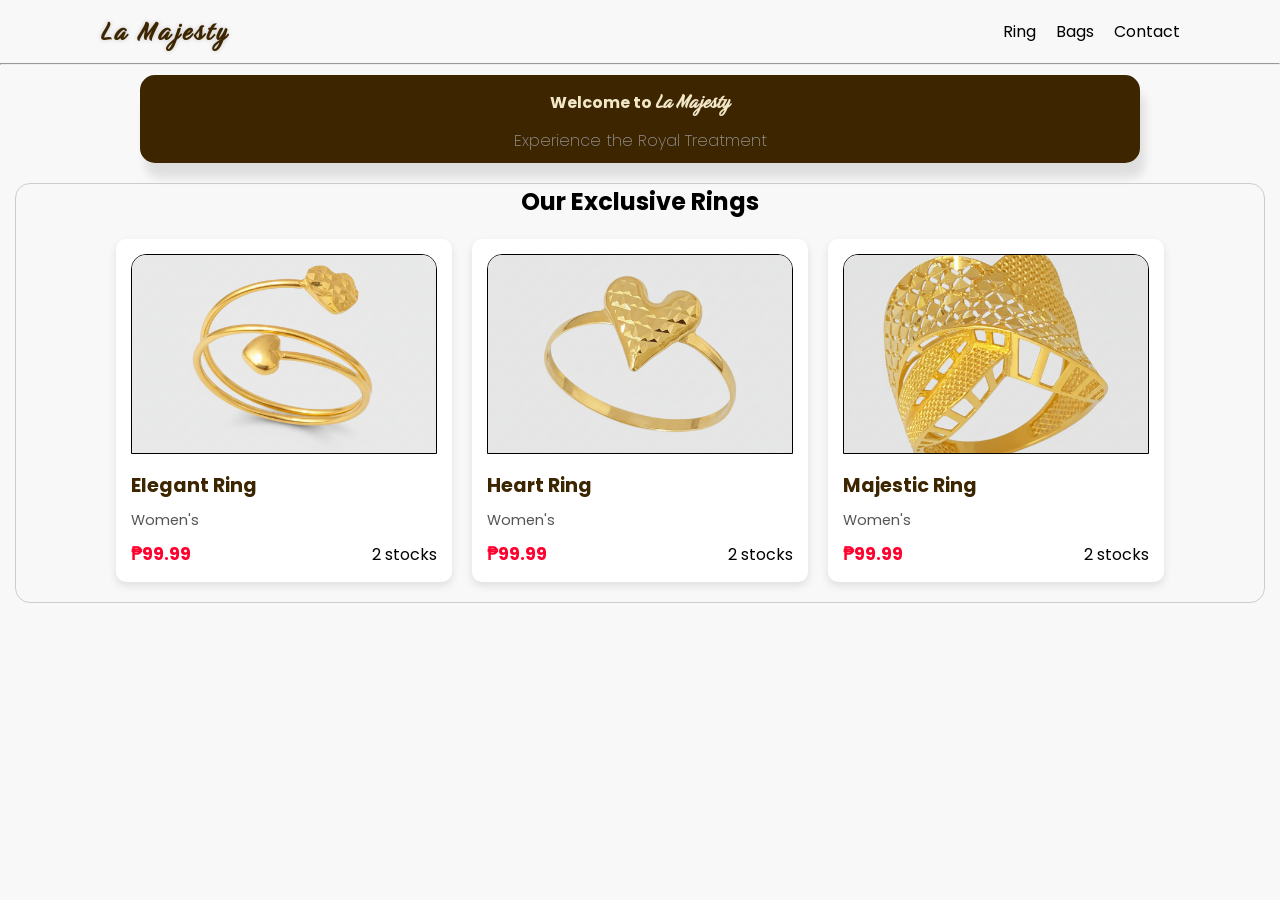
<file: index.html>
<!DOCTYPE html>
<html lang="en">
<head>
    <meta charset="UTF-8">
    <meta name="viewport" content="width=device-width, initial-scale=1.0">
    <title>La Majesty</title>

    <!-- Style -->
    <link rel="stylesheet" href="styles/style.css">


</head>
<body>

    <nav>
        <div class="logo">
             <h4 class="logo-title">La Majesty</h4>

             <ul class="nav-link">
                 
                <li><a href="index.html" class="link">Ring</a></li>
                <li><a href="bags1.html" class="link">Bags</a></li>
                
                <li><a href="https://www.instagram.com/lamajesty__/" class="link" target="_blank">Contact</a></li>

             </ul>
        </div>
         
    </nav>

    <!-- Horizontal Line -->
    <hr class="lines">  

    <header>
        <div class="header-content">
            <h4 class="header-title">Welcome to <span class="birthstone-font"> La Majesty </span></h4>
            <p class="header-subtitle">Experience the Royal Treatment</p>
            
        </div>
    </header>

    <section class="product" id="productSection">

        <h2 class="section-title">Our Exclusive Rings</h2>

        <div class="product-grid">

            <div class="product-card">
                <img src="./images/Gemini_Generated_Image_4dnfao4dnfao4dnf.png" alt="Product 1" class="product-image">
                <h3 class="product-name">Elegant Ring</h3>
                <p class="product-description">Women's</p>
                <div class="product-details">
                    <span class="product-price">₱99.99</span>
                    <span class="product-stocks">2 stocks</span>
                </div>
            </div>

            <div class="product-card">
                <img src="./images/Gemini_Generated_Image_5n8wmw5n8wmw5n8w.png" alt="Product 2" class="product-image">
                <h3 class="product-name">Heart Ring</h3>
                <p class="product-description">Women's</p>
                <div class="product-details">
                    <span class="product-price">₱99.99</span>
                    <span class="product-stocks">2 stocks</span>
                </div>
            </div>

            <div class="product-card">
                <img src="./images/Gemini_Generated_Image_knk67iknk67iknk6.png" alt="Product 3" class="product-image">
                <h3 class="product-name">Majestic Ring</h3>
                <p class="product-description">Women's</p>
                <div class="product-details">
                    <span class="product-price">₱99.99</span>
                    <span class="product-stocks">2 stocks</span>
                </div>
            </div>

            

        </div>

    </section>


</body>

</html>
</file>
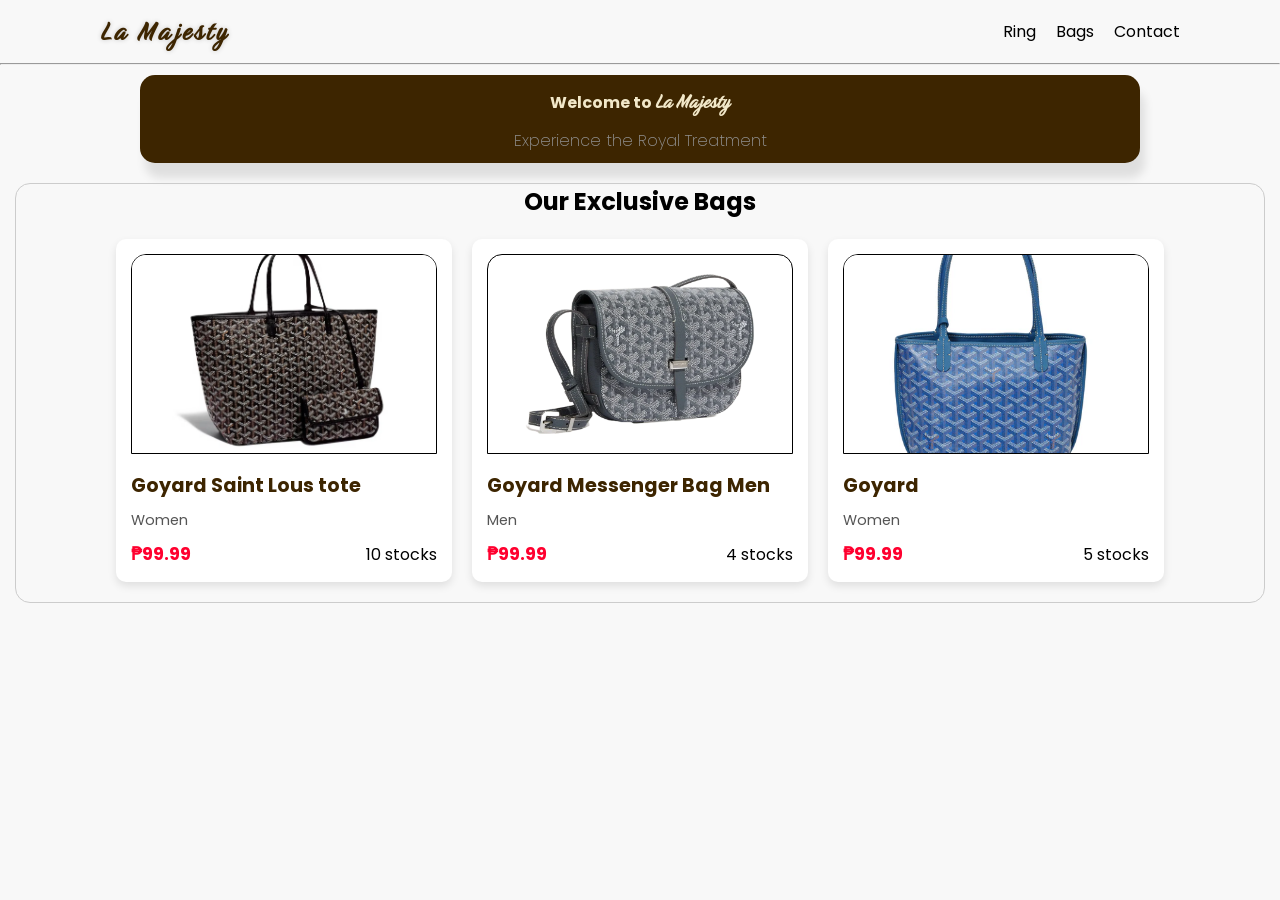
<file: bags1.html>
<!DOCTYPE html>
<html lang="en">
<head>
    <meta charset="UTF-8">
    <meta name="viewport" content="width=device-width, initial-scale=1.0">
    <title>La Majesty</title>

    <!-- Style -->
    <link rel="stylesheet" href="styles/style.css">


</head>
<body>

    <nav>
        <div class="logo">
             <h4 class="logo-title">La Majesty</h4>

             <ul class="nav-link">
                 
                <li><a href="index.html" class="link">Ring</a></li>
                <li><a href="bags.html" class="link">Bags</a></li>
                 
                <li><a href="https://www.instagram.com/lamajesty__/" class="link" target="_blank">Contact</a></li>

             </ul>
        </div>
         
    </nav>

    <!-- Horizontal Line -->
    <hr class="lines">  

    <header>
        <div class="header-content">
            <h4 class="header-title">Welcome to <span class="birthstone-font"> La Majesty </span></h4>
            <p class="header-subtitle">Experience the Royal Treatment</p>
            
        </div>
    </header>

    <section class="product" id="productSection">

        <h2 class="section-title">Our Exclusive Bags</h2>

        <div class="product-grid">

            <div class="product-card">
                <img src="./images/goyard bag.webp" alt="Product 1" class="product-image">
                <h3 class="product-name">Goyard Saint Lous tote </h3>
                <p class="product-description">Women</p>
                <div class="product-details">
                    <span class="product-price">₱99.99</span>
                    <span class="product-stocks">10 stocks</span>
                </div>
            </div>

            <div class="product-card">
                <img src="./images/goyardmessengerbag.webp" alt="Product 1" class="product-image">
                <h3 class="product-name">Goyard Messenger Bag Men</h3>
                <p class="product-description">Men</p>
                <div class="product-details">
                    <span class="product-price">₱99.99</span>
                    <span class="product-stocks">4 stocks</span>
                </div>
            </div>

            <div class="product-card">
                <img src="./images/goyardbag1.webp" alt="Product 1" class="product-image">
                <h3 class="product-name">Goyard </h3>
                <p class="product-description">Women</p>
                <div class="product-details">
                    <span class="product-price">₱99.99</span>
                    <span class="product-stocks">5 stocks</span>
                </div>
            </div>
           

        </div>

    </section>


</body>
</html>
</file>
<file: styles/style.css>
/* Poppins Font */
@import url('https://fonts.googleapis.com/css2?family=Poppins:ital,wght@0,100;0,200;0,300;0,400;0,500;0,600;0,700;0,800;0,900;1,100;1,200;1,300;1,400;1,500;1,600;1,700;1,800;1,900&display=swap');

/* Font for the Logo */
@import url('https://fonts.googleapis.com/css2?family=Birthstone&display=swap');

*{
    margin: 0;
    padding: 0;
    box-sizing: border-box;
    font-family: 'Poppins', sans-serif;
}

/* For the title font */
.birthstone-font{
    font-family: 'Birthstone', cursive;
    font-size: 1.5rem;
}

body{
    background-color: #e4e4e43d;
}


nav{
     
    padding: 10px 100px;
    
     
}

/* NavBar Container */
.logo{
    display: flex;
    align-items: center;
    gap: 10px;
     

}

/* Logo Title */
.logo-title{
    font-family: 'Birthstone', cursive;
    font-size: 2rem;
    letter-spacing: 3px;
    color: #3d2500;
    text-shadow: 0 0 5px rgba(0, 0, 0, 0.2);
}


.nav-link{
    margin-left: auto;
    display: flex;
    gap: 20px;
    list-style: none;
    
}

.link{
    text-decoration: none;
    color: #000;
}

.link:hover{
    color: #ff4d6d;
    transition: 0.3s ease-in-out;
}

header{
    text-align: center;
    margin: 10px auto;
    max-width: 1000px;
    padding: 10px;
    border-radius: 15px;
    box-shadow: 5px 15px 10px rgba(0, 0, 0, 0.1);
    background-color: #3d2500;
    color: #f2e8c9;
}

.header-subtitle{
    margin-top: 10px;
    font-weight: 200;
    color: #929292;
}

/* Product Section */
.section-title{
    text-align: center;
}

.product{
    border: 1px solid #ccc;
    border-radius: 15px;
    max-width: 1250px;
    margin: 20px auto;
}

.product-image{
    width: 100%;
    border-top-left-radius: 15px;
    border-top-right-radius: 15px;
    height: 200px;
    object-fit: cover;
    border: 1px solid black;
}

.product-card{
    background-color: #fff;
    border-radius: 10px;
    box-shadow: 0 4px 8px rgba(0, 0, 0, 0.1);
    padding: 15px;
}

.product-grid{
     
    display: grid;
    grid-template-columns: repeat(auto-fit, minmax(250px, 1fr));
    gap: 20px;
    padding: 20px 100px;
}

.product-name{
    font-size: 1.2rem;
    margin: 10px 0;
    color: #3d2500;
}

.product-description{
    font-size: 0.9rem;
    color: #555;
}

.product-details{
    display: flex;
    justify-content: space-between;
    align-items: center;
    margin-top: 10px;
}

.product-price{
    font-size: 1.1rem;
    font-weight: bold;
    color: #ff002f;
}
</file>
